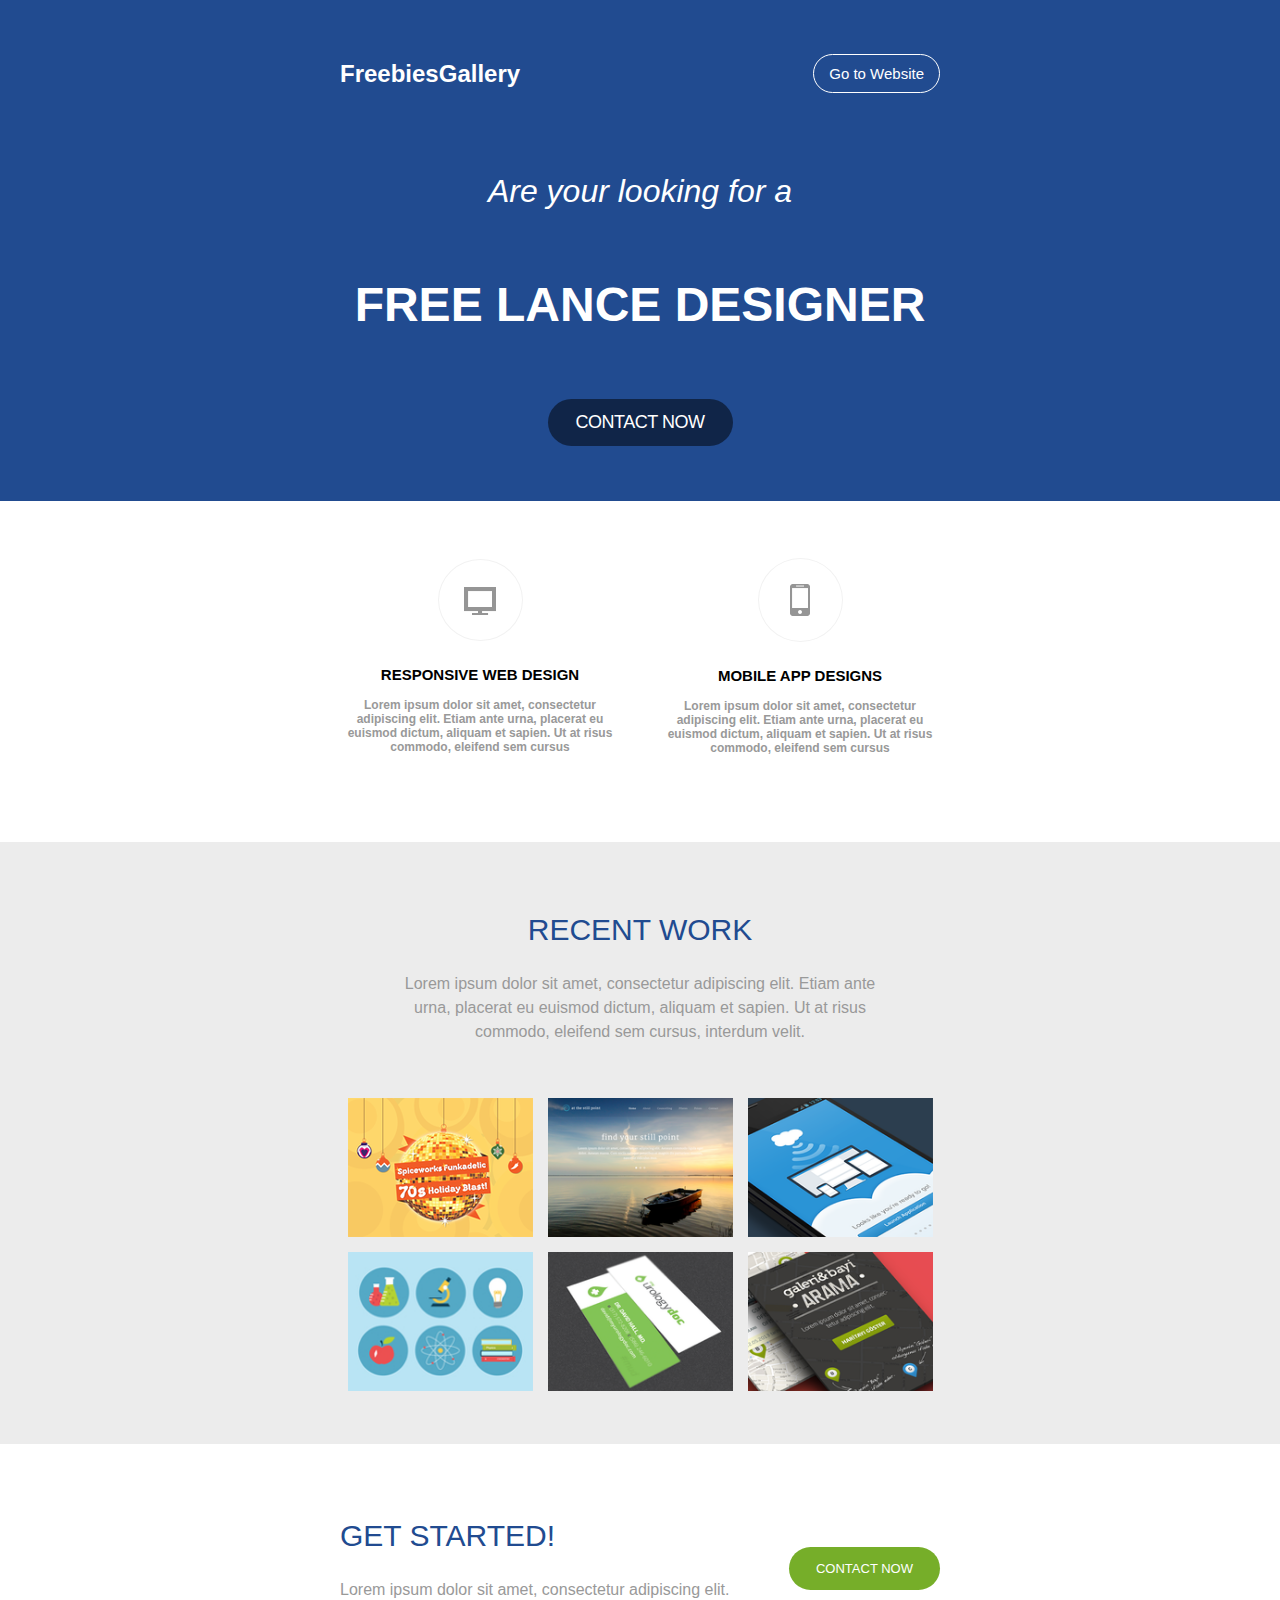
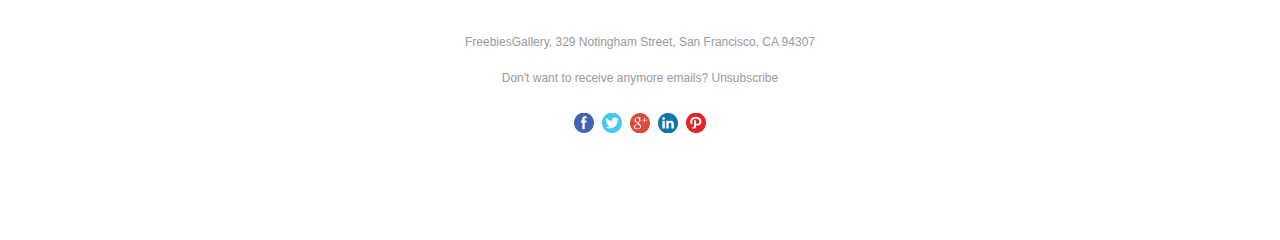
<file: email/img/index.html>
<!DOCTYPE html>
<html lang="en">
  <head>
    <meta charset="UTF-8" />
    <meta name="viewport" content="width=device-width, initial-scale=1.0" />
    <title>Freebies Gallery</title>
    <style>
      body {
        width: 100% !important;
        -webkit-text-size-adjust: 100%;
        -ms-text-size-adjust: 100%;
        margin: 0;
        padding: 0;
      }
      table {
        margin: 0;
      }
      img {
        outline: none;
        text-decoration: none;
        border: none;
        -ms-interpolation-mode: bicubic;
        max-width: 100% !important;
        margin: 0;
        padding: 0;
        display: block;
      }
      @media (max-width: 620px) {
        .table-600 {
          max-width: 580px !important;
        }
        span {
          font-size: 20px !important;
        }
        .hero-text {
          font-size: 24px !important;
        }
        a.btn {
          font-size: 14px !important;
        }
        .td-box {
          display: block !important;
          padding: 0 !important;
        }
        .td-box1 {
          display: block !important;
          padding-bottom: 10px !important;
        }
        .td-box1 img {
          width: 70% !important;
        }
        .td-social img {
          width: 35px;
        }
        h2 {
          font-size: 20px !important;
        }
      }
    </style>
  </head>
  <body>
    <div
      style="
        font-size: 0px;
        color: #ffffff;
        opacity: 0;
        visibility: hidden;
        width: 0;
        height: 0;
        display: none;
      "
    >
      Freebies Gallery
    </div>
    <table class="table" cellpadding="0" cellspacing="0" width="100%">
      <!--first-->
      <tr>
        <td
          class="td-box2"
          style="padding: 40px 0 55px 0; background-color: #214b90"
          align="center"
        >
          <table class="table-600" cellpadding="0" cellspacing="0" width="600">
            <tr>
              <td>
                <h2
                  style="
                    font-family: Helvetica, sans-serif;
                    font-size: 24px;
                    font-weight: 700;
                    color: #fff;
                  "
                >
                  FreebiesGallery
                </h2>
              </td>
              <td align="right">
                <a
                  href="#"
                  style="
                    padding: 10px 15px;
                    font-family: Helvetica, sans-serif;
                    font-size: 15px;
                    font-weight: 200;
                    color: #fff;
                    text-decoration: none;
                    border: 1px solid #fff;
                    border-radius: 20px;
                  "
                  >Go to Website</a
                >
              </td>
            </tr>
            <tr>
              <td
                colspan="2"
                style="
                  padding: 65px 0 35px 0;
                  font-family: Georgia, sans-serif;
                  font-size: 32px;
                  font-weight: 200;
                  font-style: italic;
                  color: #fff;
                "
              >
                <center><span>Are your looking for a</span></center>
              </td>
            </tr>
            <tr>
              <td colspan="2">
                <center>
                  <h1
                    class="hero-text"
                    style="
                      padding-bottom: 35px;
                      font-family: Helvetica, sans-serif;
                      font-size: 48px;
                      font-weight: 700;
                      color: #fff;
                    "
                  >
                    FREE LANCE DESIGNER
                  </h1>
                </center>
              </td>
            </tr>
            <tr>
              <td colspan="2">
                <center>
                  <a
                    class="btn"
                    href="#"
                    style="
                      display: inline-block;
                      width: 155px;
                      padding: 13px 15px;
                      font-family: Helvetica, sans-serif;
                      font-size: 18px;
                      font-weight: 400;
                      color: #fff;
                      background-color: #102548;
                      text-decoration: none;
                      border-radius: 30px;
                      letter-spacing: -0.5px;
                    "
                    >CONTACT NOW</a
                  >
                </center>
              </td>
            </tr>
          </table>
        </td>
      </tr>
      <!--second-->
      <tr>
        <td
          style="padding: 57px 0 75px 0; background-color: #fff"
          align="center"
        >
          <table class="table-600" cellpadding="0" cellspacing="0" width="600">
            <tr>
              <td class="td-box" align="center" style="padding-right: 20px">
                <table
                  class="table-270"
                  cellpadding="0"
                  cellspacing="0"
                  width="270"
                  align="center"
                >
                  <tr>
                    <td align="center" style="padding-bottom: 10px">
                      <table
                        class="table-85"
                        cellpadding="0"
                        cellspacing="0"
                        width="85"
                      >
                        <tr>
                          <td
                            style="
                              padding: 25px;
                              border: 1px solid #f2f2f2;
                              border-radius: 50%;
                              background-color: #fff;
                            "
                          >
                            <img src=".//icon1.png" width="32" alt="Computer" />
                          </td>
                        </tr>
                      </table>
                    </td>
                  </tr>
                  <tr>
                    <td align="center">
                      <h3
                        style="
                          font-family: Helvetica, sans-serif;
                          font-size: 15px;
                          font-weight: 700;
                          color: #000;
                        "
                      >
                        RESPONSIVE WEB DESIGN
                      </h3>
                      <p
                        style="
                          font-family: Helvetica, sans-serif;
                          font-size: 12px;
                          font-weight: 700;
                          color: #999999;
                        "
                      >
                        Lorem ipsum dolor sit amet, consectetur adipiscing elit.
                        Etiam ante urna, placerat eu euismod dictum, aliquam et
                        sapien. Ut at risus commodo, eleifend sem cursus
                      </p>
                    </td>
                  </tr>
                </table>
              </td>
              <td class="td-box" align="center" style="padding-left: 20px">
                <table
                  class="table-270"
                  cellpadding="0"
                  cellspacing="0"
                  width="270"
                  align="center"
                >
                  <tr>
                    <td align="center" style="padding-bottom: 10px">
                      <table
                        class="table-85"
                        cellpadding="0"
                        cellspacing="0"
                        width="85"
                      >
                        <tr>
                          <td
                            align="center"
                            style="
                              padding: 25px;
                              border: 1px solid #f2f2f2;
                              border-radius: 50%;
                              background-color: #fff;
                            "
                          >
                            <img src=".//icon2.png" width="20" alt="Phone" />
                          </td>
                        </tr>
                      </table>
                    </td>
                  </tr>
                  <tr>
                    <td align="center">
                      <h3
                        style="
                          font-family: Helvetica, sans-serif;
                          font-size: 15px;
                          font-weight: 700;
                          color: #000;
                        "
                      >
                        MOBILE APP DESIGNS
                      </h3>
                      <p
                        style="
                          font-family: Helvetica, sans-serif;
                          font-size: 12px;
                          font-weight: 700;
                          color: #999999;
                        "
                      >
                        Lorem ipsum dolor sit amet, consectetur adipiscing elit.
                        Etiam ante urna, placerat eu euismod dictum, aliquam et
                        sapien. Ut at risus commodo, eleifend sem cursus
                      </p>
                    </td>
                  </tr>
                </table>
              </td>
            </tr>
          </table>
        </td>
      </tr>
      <!--third-->
      <tr>
        <td
          style="padding: 46px 0 53px 0; background-color: #ececec"
          align="center"
        >
          <table class="table-600" cellpadding="0" cellspacing="0" width="600">
            <tr>
              <td colspan="3" align="center" style="padding-bottom: 38px">
                <h2
                  style="
                    font-family: 'Trebuchet MS', sans-serif;
                    font-size: 30px;
                    font-weight: 200;
                    color: #214b90;
                  "
                >
                  RECENT WORK
                </h2>
                <p
                  style="
                    width: 500px;
                    font-family: Helvetica, sans-serif;
                    font-size: 16px;
                    font-weight: 200;
                    color: #999999;
                    line-height: 1.5;
                  "
                >
                  Lorem ipsum dolor sit amet, consectetur adipiscing elit. Etiam
                  ante urna, placerat eu euismod dictum, aliquam et sapien. Ut
                  at risus commodo, eleifend sem cursus, interdum velit.
                </p>
              </td>
            </tr>
            <tr>
              <td colspan="3" style="padding-bottom: 15px">
                <table
                  class="table-600"
                  cellpadding="0"
                  cellspacing="0"
                  width="600"
                >
                  <tr>
                    <td
                      class="td-box1"
                      style="background-color: #ececec"
                      align="center"
                    >
                      <img src="./img1.png" alt="Img1" width="185" />
                    </td>
                    <td
                      class="td-box1"
                      style="background-color: #ececec"
                      align="center"
                    >
                      <img src="./img2.png" alt="Img2" width="185" />
                    </td>
                    <td
                      class="td-box1"
                      style="background-color: #ececec"
                      align="center"
                    >
                      <img src="./img3.png" alt="Img3" width="185" />
                    </td>
                  </tr>
                </table>
              </td>
            </tr>
            <tr>
              <td
                class="td-box1"
                style="background-color: #ececec"
                align="center"
              >
                <img src="./img4.png" alt="Img4" width="185" />
              </td>
              <td
                class="td-box1"
                style="background-color: #ececec"
                align="center"
              >
                <img src="./img5.png" alt="Img5" width="185" />
              </td>
              <td
                class="td-box1"
                style="background-color: #ececec"
                align="center"
              >
                <img src="./img6.png" alt="Img6" width="185" />
              </td>
            </tr>
          </table>
        </td>
      </tr>
      <!--fourth-->
      <tr>
        <td
          style="padding: 75px 0 104px 0; background-color: #fff"
          align="center"
        >
          <table class="table-600" cellpadding="0" cellspacing="0" width="600">
            <tr>
              <td align="left">
                <h2
                  style="
                    margin-top: 0;
                    font-family: 'Trebuchet MS', sans-serif;
                    font-size: 30px;
                    font-weight: 200;
                    color: #214b90;
                  "
                >
                  GET STARTED!
                </h2>
                <p
                  style="
                    font-family: Helvetica, sans-serif;
                    font-size: 16px;
                    font-weight: 200;
                    color: #999999;
                    line-height: 1.5;
                  "
                >
                  Lorem ipsum dolor sit amet, consectetur adipiscing elit.
                </p>
              </td>
              <td align="right">
                <a
                  href="#"
                  style="
                    padding: 14px 27px;
                    font-family: 'Trebuchet MS', sans-serif;
                    font-size: 13px;
                    font-weight: 500;
                    color: #fff;
                    text-decoration: none;
                    background-color: #76ae29;
                    border-radius: 30px;
                  "
                  >CONTACT NOW</a
                >
              </td>
            </tr>
            <tr>
              <td colspan="2" align="center">
                <p
                  style="
                    font-family: Helvetica, sans-serif;
                    font-size: 12px;
                    font-weight: 200;
                    color: #999999;
                    line-height: 2;
                  "
                >
                  FreebiesGallery, 329 Notingham Street, San Francisco, CA 94307
                </p>
                <p
                  style="
                    font-family: Helvetica, sans-serif;
                    font-size: 12px;
                    font-weight: 200;
                    color: #999999;
                    line-height: 2;
                  "
                >
                  Don't want to receive anymore emails? Unsubscribe
                </p>
              </td>
            </tr>
            <tr>
              <td
                class="td-social"
                colspan="2"
                align="center"
                style="padding-top: 8px"
              >
                <table>
                  <tr>
                    <td style="padding-right: 5px">
                      <img src=".//social1.png" alt="Facebook" />
                    </td>
                    <td style="padding-right: 5px">
                      <img src=".//social2.png" alt="Twitter" />
                    </td>
                    <td style="padding-right: 5px">
                      <img src=".//social3.png" alt="Google+" />
                    </td>
                    <td style="padding-right: 5px">
                      <img src=".//social4.png" alt="LinkedIn" />
                    </td>
                    <td><img src=".//social5.png" alt="PatSocial5" /></td>
                  </tr>
                </table>
              </td>
            </tr>
          </table>
        </td>
      </tr>
    </table>
  </body>
</html>
</file>
